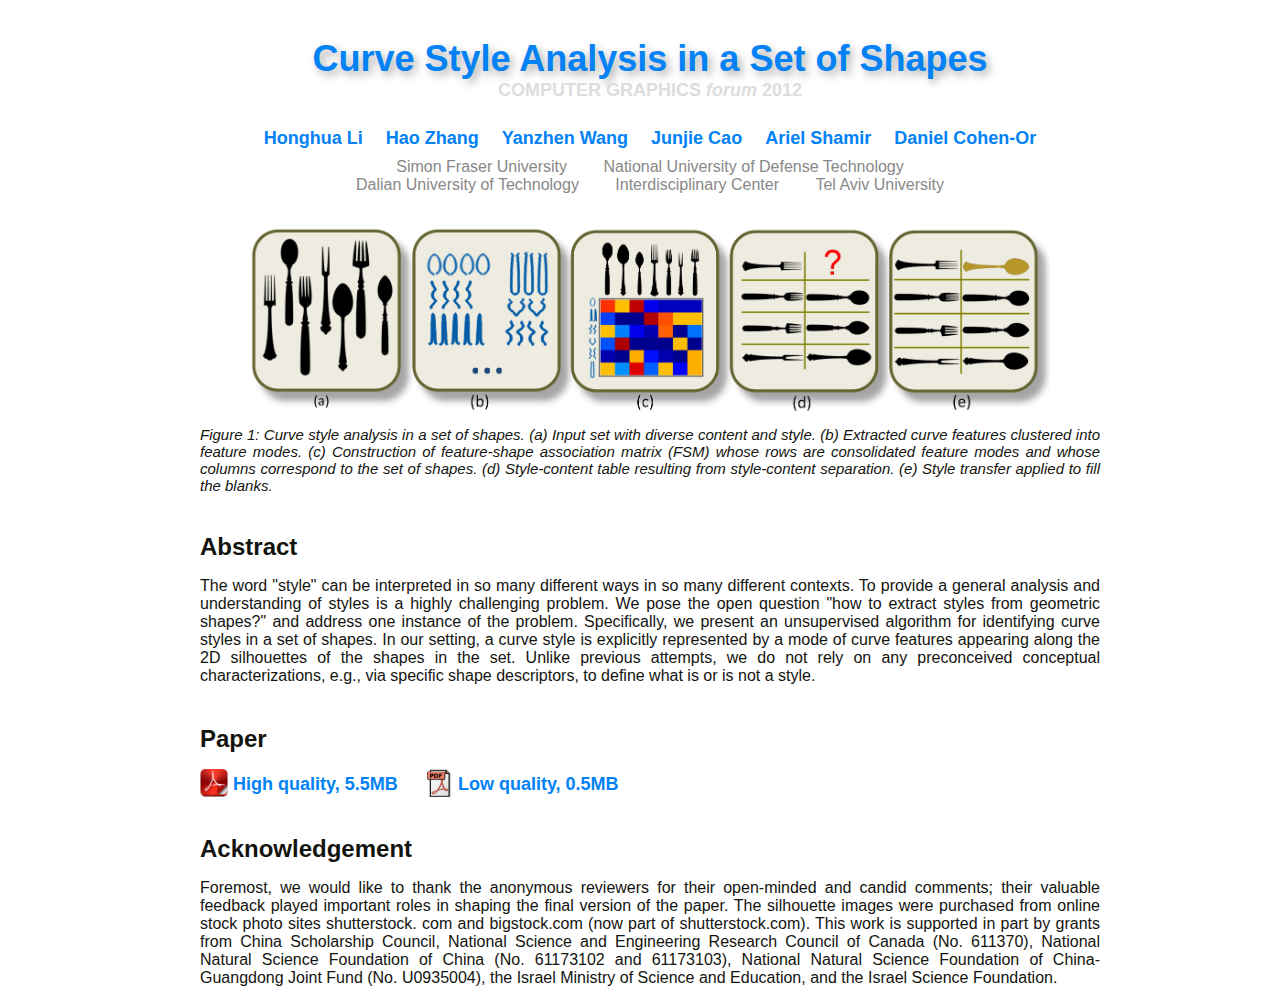
<file: projects/curve_style/index.html>
<!DOCTYPE HTML PUBLIC "-//W3C//DTD HTML 4.01 Transitional//EN" "http://www.w3.org/TR/html4/loose.dtd">
<html>

<head>
	<title> Curve_style </title>
	<LINK REL="SHORTCUT ICON" HREF="http://www.computer-graphics.cn/~hh/projects/curve_style/curve_style.ico" />
	<link rel="stylesheet" type="text/css" media="screen, projection" href="../common/style.css">
	<link rel="stylesheet" type="text/css" media="print" href="../common/style.css">
</head>


<body>

<div id="paper-title"> 
	Curve Style Analysis in a Set of Shapes
</div>

<div id="venue">
	COMPUTER GRAPHICS <i>forum</i> 2012
</div>

<div id="author-list">  
	<a href="http://www.computer-graphics.cn/~hh/"> Honghua Li </a>
	<a href="http://www.cs.sfu.ca/~haoz/"> Hao Zhang </a>
	<a> Yanzhen Wang </a> 
	<a> Junjie Cao </a>
	<a href="http://www.faculty.idc.ac.il/arik/site/index.asp"> Ariel Shamir </a>
	<a href="http://www.cs.tau.ac.il/~dcor/"> Daniel Cohen-Or </a>
</div>

<div id="affiliation">
	<span class="affiliation"> Simon Fraser University </span>
	<span class="affiliation"> National University of Defense Technology </span>
	<br>
	<span class="affiliation"> Dalian University of Technology </span>
	<span class="affiliation"> Interdisciplinary Center </span>
	<span class="affiliation"> Tel Aviv University </span>
</div>

<div id="teaser">
	<img class="teaser" src="overview.jpg"/>
	<p class="caption">
	Figure 1: Curve style analysis in a set of shapes. (a) Input set with diverse content and style. (b) Extracted curve features
	clustered into feature modes. (c) Construction of feature-shape association matrix (FSM) whose rows are consolidated feature
	modes and whose columns correspond to the set of shapes. (d) Style-content table resulting from style-content separation. (e)
	Style transfer applied to fill the blanks.</p>
</div>

<div id="abstract">
	<h2> Abstract </h2>
	<p>  
	The word "style" can be interpreted in so many different ways in so many different contexts. To provide a general
	analysis and understanding of styles is a highly challenging problem. We pose the open question "how to extract
	styles from geometric shapes?" and address one instance of the problem. Specifically, we present an unsupervised
	algorithm for identifying curve styles in a set of shapes. In our setting, a curve style is explicitly represented by a
	mode of curve features appearing along the 2D silhouettes of the shapes in the set. Unlike previous attempts, we
	do not rely on any preconceived conceptual characterizations, e.g., via specific shape descriptors, to define what
	is or is not a style.
</p>
</div>

<div id="Paper">  
	<h2>Paper</h2>
	<p class="download">
		<a href="curve_style.pdf" target="blank"><image class="icon" src="../common/PDF-icon.png"> High quality, 5.5MB </a> &nbsp;&nbsp;&nbsp;&nbsp;
		<a href="curve_style_small.pdf" target="blank"><image class="icon" src="../common/PDF-icon2.png"> Low quality, 0.5MB </a>
</div>
		

<div id="acknowledgement">
	<h2> Acknowledgement </h2>
	<p> 
	Foremost, we would like to thank the
anonymous reviewers for their open-minded and candid
comments; their valuable feedback played important roles
in shaping the final version of the paper. The silhouette images
were purchased from online stock photo sites shutterstock.
com and bigstock.com (now part of shutterstock.com).
This work is supported in part by grants from China Scholarship
Council, National Science and Engineering Research
Council of Canada (No. 611370), National Natural Science
Foundation of China (No. 61173102 and 61173103), National
Natural Science Foundation of China-Guangdong Joint
Fund (No. U0935004), the Israel Ministry of Science and
Education, and the Israel Science Foundation.
	</p>
</div>

</body>


</html>
</file>
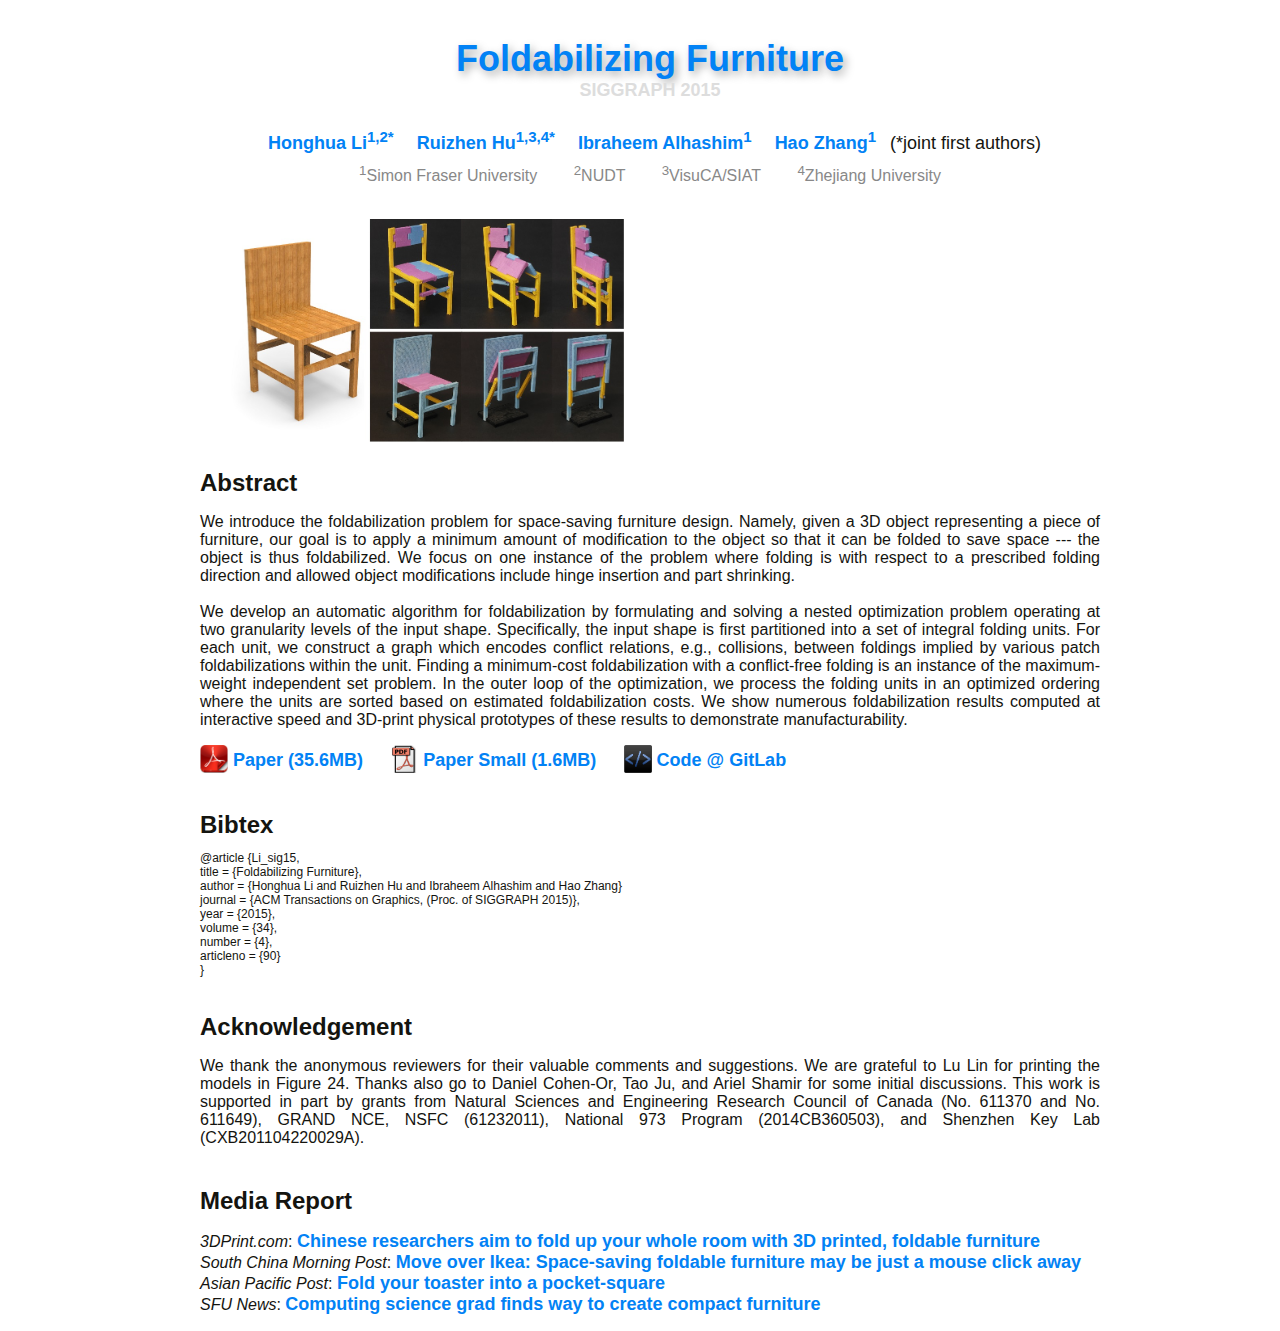
<file: projects/foldem/index.html>
<!DOCTYPE HTML PUBLIC "-//W3C//DTD HTML 4.01 Transitional//EN" "http://www.w3.org/TR/html4/loose.dtd">
<html>

<head>
	<title> Foldabilizing Furniture  </title>
	<link rel="stylesheet" type="text/css" media="screen, projection" href="../common/style.css">
	<link rel="stylesheet" type="text/css" media="print" href="../common/style.css">
</head>


<body>

<div id="paper-title"> 
	Foldabilizing Furniture
</div>

<div id="venue">
	SIGGRAPH 2015
</div>

<div id="author-list">  
	<a href="http://www.computer-graphics.cn/~hh/"> Honghua Li<sup>1,2*</sup></a>
	<a href="http://www.math.zju.edu.cn/ruizhenhu"> Ruizhen Hu<sup>1,3,4*</sup></a>
	<a href="http://www.cs.sfu.ca/~iaa7/personal/"> Ibraheem Alhashim<sup>1</sup> </a>
	<a href="http://www.cs.sfu.ca/~haoz/"> Hao Zhang<sup>1</sup> </a>
	(*joint first authors)
</div>

<div id="affiliation">
	<span class="affiliation"> <sup>1</sup>Simon Fraser University </span>
	<span class="affiliation"> <sup>2</sup>NUDT </span>
	<span class="affiliation"> <sup>3</sup>VisuCA/SIAT</span>
	<span class="affiliation"> <sup>4</sup>Zhejiang University  </span>
</div>

<div id="teaser">
	<img width=395px src="teaser.jpg"/>
	&nbsp;&nbsp;&nbsp;&nbsp;&nbsp;&nbsp;&nbsp;&nbsp;&nbsp;&nbsp;&nbsp;&nbsp;
	<iframe width="400" height="225" src="https://www.youtube.com/embed/95dtci3g08s" frameborder="0" allowfullscreen></iframe>
</div>

<div id="abstract">
	<h2> Abstract </h2>
	<p>  
	We introduce the foldabilization problem for space-saving furniture design.
	Namely, given a 3D object representing a piece of furniture, our goal is to apply 
	a minimum amount of modification to the object so that it can be folded
	to save space --- the object is thus foldabilized.
	
	We focus on one instance of the problem where folding is with respect to 
	a prescribed folding direction and allowed object modifications include 
	hinge insertion and part shrinking. 
	
	<br><br>

	We develop an automatic algorithm for foldabilization by formulating and solving a
	nested optimization problem operating at two granularity levels of the input shape.
	
	Specifically, the input shape is first partitioned into a set of integral folding units.
	For each unit, we construct a graph which encodes conflict relations, e.g., collisions, 
	between foldings implied by various patch foldabilizations within the unit.
	
	Finding a minimum-cost foldabilization with a conflict-free folding is an instance of
	the maximum-weight independent set problem.
	
	In the outer loop of the optimization, we process the folding units in an optimized 
	ordering where the units are sorted based on estimated foldabilization costs.
	We show numerous foldabilization results computed at interactive speed and
	3D-print physical prototypes of these results to demonstrate
	manufacturability. 
	</p>
</div>

<div id="links">  
	<p class="download">
		<a href="foldem.pdf" target="blank"><image class="icon" src="../common/PDF-icon.png">   Paper (35.6MB)   </a>
		&nbsp;&nbsp;&nbsp;&nbsp;
		<a href="foldem_small.pdf" target="blank"><image class="icon" src="../common/PDF-icon2.png">   Paper Small (1.6MB)   </a>
		&nbsp;&nbsp;&nbsp;&nbsp;
		<a href="https://gitlab.com/Howardhhli/foldabilizer" target="blank"><image class="icon" src="../common/code-icon.png"> Code @ GitLab </a>
	</p>
</div>


<div id="bibtex">
	<h2>Bibtex</h2>
	<p class="bibtex"> 
	@article {Li_sig15,<br>
    title = {Foldabilizing Furniture},<br>
    author = {Honghua Li and Ruizhen Hu and Ibraheem Alhashim and Hao Zhang}<br>
    journal = {ACM Transactions on Graphics, (Proc. of SIGGRAPH 2015)},<br>
    year = {2015},<br>
    volume = {34},<br>
    number = {4},<br>
    articleno = {90}<br>
}
	</p>
</div>

<div id="acknowledgement">
	<h2> Acknowledgement </h2>
	<p> 
		We thank the anonymous reviewers for their valuable comments and suggestions.
		We are grateful to Lu Lin for printing the models in Figure 24.
		Thanks also go to Daniel Cohen-Or, Tao Ju, and Ariel Shamir for some initial discussions.
		
		This work is supported in part by grants from Natural Sciences and Engineering
		Research Council of Canada (No. 611370 and No. 611649), GRAND NCE, NSFC (61232011), National 973 Program
		(2014CB360503), and Shenzhen Key Lab (CXB201104220029A).
	</p>
</div>

<div id="mediareport">
	<h2> Media Report </h2>
	
	<p class = "download">
		<i>3DPrint.com</i>: <a href = "http://3dprint.com/69784/3d-printed-furniture-foldable/">
		Chinese researchers aim to fold up your whole room with 3D printed, foldable furniture</a>
		<br>
		
		<i>South China Morning Post</i>: <a href = "http://www.scmp.com/tech/innovation/article/1811172/move-over-ikea-space-saving-foldable-furniture-may-be-just-mouse">
		Move over Ikea: Space-saving foldable furniture may be just a mouse click away</a>
		<br>
		
		<i>Asian Pacific Post</i>: <a href = "http://www.asianpacificpost.com/article/7020-fold-your-toaster-pocket-square.html">
		Fold your toaster into a pocket-square</a>
		<br>
		
		<i>SFU News</i>: <a href = "http://www.sfu.ca/sfunews/stories/2015/computing-science-grad-finds-way-to-create-compact-furniture.html">
		Computing science grad finds way to create compact furniture</a>
	</p>
	
</div>

</body>


</html>
</file>
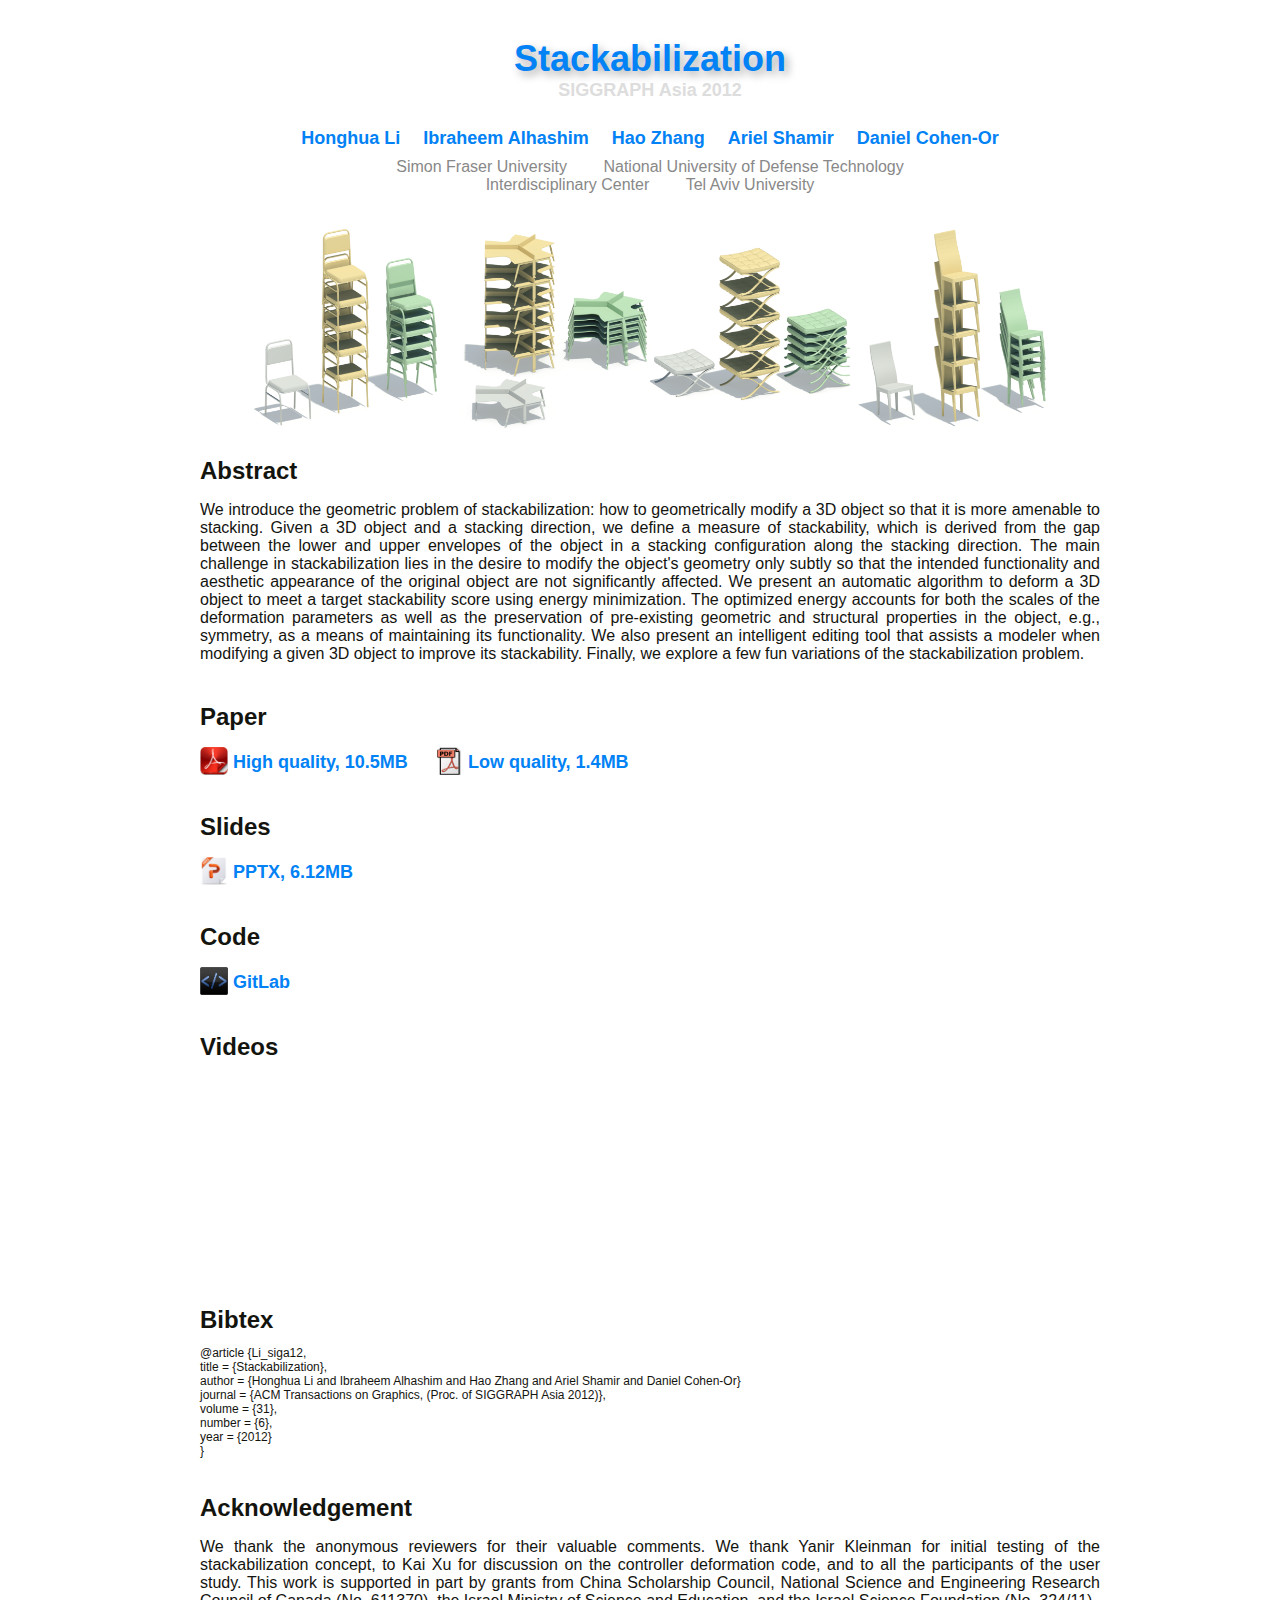
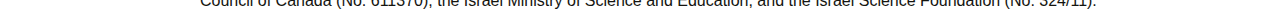
<file: projects/stackem/index.html>
<!DOCTYPE HTML PUBLIC "-//W3C//DTD HTML 4.01 Transitional//EN" "http://www.w3.org/TR/html4/loose.dtd">
<html>

<head>
	<title> Stackabilization </title>
	<LINK REL="SHORTCUT ICON" HREF="http://www.computer-graphics.cn/~hh/projects/stackem/stackem.ico" />
	<link rel="stylesheet" type="text/css" media="screen, projection" href="../common/style.css">
	<link rel="stylesheet" type="text/css" media="print" href="../common/style.css">
</head>


<body>

<div id="paper-title"> 
	Stackabilization  
</div>

<div id="venue">
	SIGGRAPH Asia 2012
</div>

<div id="author-list">  
	<a href="http://www.computer-graphics.cn/~hh/"> Honghua Li </a>
	<a href="http://www.cs.sfu.ca/~iaa7/personal/"> Ibraheem Alhashim </a>
	<a href="http://www.cs.sfu.ca/~haoz/"> Hao Zhang </a>
	<a href="http://www.faculty.idc.ac.il/arik/site/index.asp"> Ariel Shamir </a>
	<a href="http://www.cs.tau.ac.il/~dcor/"> Daniel Cohen-Or </a>
</div>

<div id="affiliation">
	<span class="affiliation"> Simon Fraser University </span>
	<span class="affiliation"> National University of Defense Technology </span>
	<br>
	<span class="affiliation"> Interdisciplinary Center </span>
	<span class="affiliation"> Tel Aviv University </span>
</div>

<div id="teaser">
	<img class="teaser" src="teaser.png"/>
</div>

<div id="abstract">
	<h2> Abstract </h2>
	<p>  
	We introduce the geometric problem of stackabilization: how to geometrically modify a 3D object so that it is more amenable to stacking. Given a 3D object and a stacking direction, we define a
measure of stackability, which is derived from the gap between the lower and upper envelopes of the object in a stacking configuration along the stacking direction. The main challenge in stackabilization lies in the desire to modify the object's geometry only subtly so that the intended functionality and aesthetic appearance of the original object are not significantly affected. We present an automatic algorithm to deform a 3D object to meet a target stackability score using energy minimization. The optimized energy accounts for both the scales of the deformation parameters as well as the preservation of pre-existing geometric and structural properties in the object, e.g., symmetry, as a means of maintaining its functionality. We also present an intelligent editing tool that assists a modeler when modifying a given 3D object to improve its stackability.  Finally, we explore a few fun variations of the stackabilization problem.
	</p>
</div>

<div id="Paper">  
	<h2>Paper</h2>
	<p class="download">
		<a href="stackabilization.pdf" target="blank"><image class="icon" src="../common/PDF-icon.png"> High quality, 10.5MB </a> &nbsp;&nbsp;&nbsp;&nbsp;
		<a href="stackabilization_small.pdf" target="blank"><image class="icon" src="../common/PDF-icon2.png"> Low quality, 1.4MB </a>
</div>

<div id="Slides">  
	<h2>Slides</h2>
	<p class="download"> 	
		<a href="stackabilization_slides.pptx" target="blank"><image class="icon" src="../common/pptx-icon.png"> PPTX, 6.12MB </a> 
</div>
		
<div id="Code">  
	<h2>Code</h2>
	<p class="download">
		<a href="https://gitlab.com/Howardhhli/stacker" target="blank">
		<image class="icon" src="../common/code-icon.png"> GitLab	</a> 
	</p>
</div>

<div id="Videos">
	<h2 class="caption"> Videos </h2>
	<p>
	<iframe width="260" height="185" src="http://www.youtube-nocookie.com/embed/Ge8XeYse92o?rel=0" frameborder="0" allowfullscreen></iframe>
	<iframe width="260" height="185" src="http://www.youtube-nocookie.com/embed/Zt7RXLa4in4?rel=0" frameborder="0" allowfullscreen></iframe>
	<iframe width="260" height="185" src="http://www.youtube-nocookie.com/embed/U0UVLBWayAE?rel=0" frameborder="0" allowfullscreen></iframe>
	</p>
</div>

<div id="bibtex">
	<h2>Bibtex</h2>
	<p class="bibtex"> 
	@article {Li_siga12,<br>
    title = {Stackabilization},<br>
    author = {Honghua Li and Ibraheem Alhashim and Hao Zhang and Ariel Shamir and Daniel Cohen-Or}<br>
    journal = {ACM Transactions on Graphics, (Proc. of SIGGRAPH Asia 2012)},<br>
    volume = {31},<br>
    number = {6},<br>
    year = {2012}<br>
}
	</p>
</div>

<div id="acknowledgement">
	<h2> Acknowledgement </h2>
	<p> 
	We thank the anonymous reviewers for their valuable comments. We thank Yanir Kleinman for initial testing of the stackabilization
concept, to Kai Xu for discussion on the controller deformation code, and to all the participants of the user study.  This work is supported in part by grants from China Scholarship Council, National Science and Engineering Research Council of Canada (No. 611370), the Israel Ministry of Science and Education, and the Israel Science Foundation (No. 324/11).
	</p>
</div>

</body>


</html>
</file>
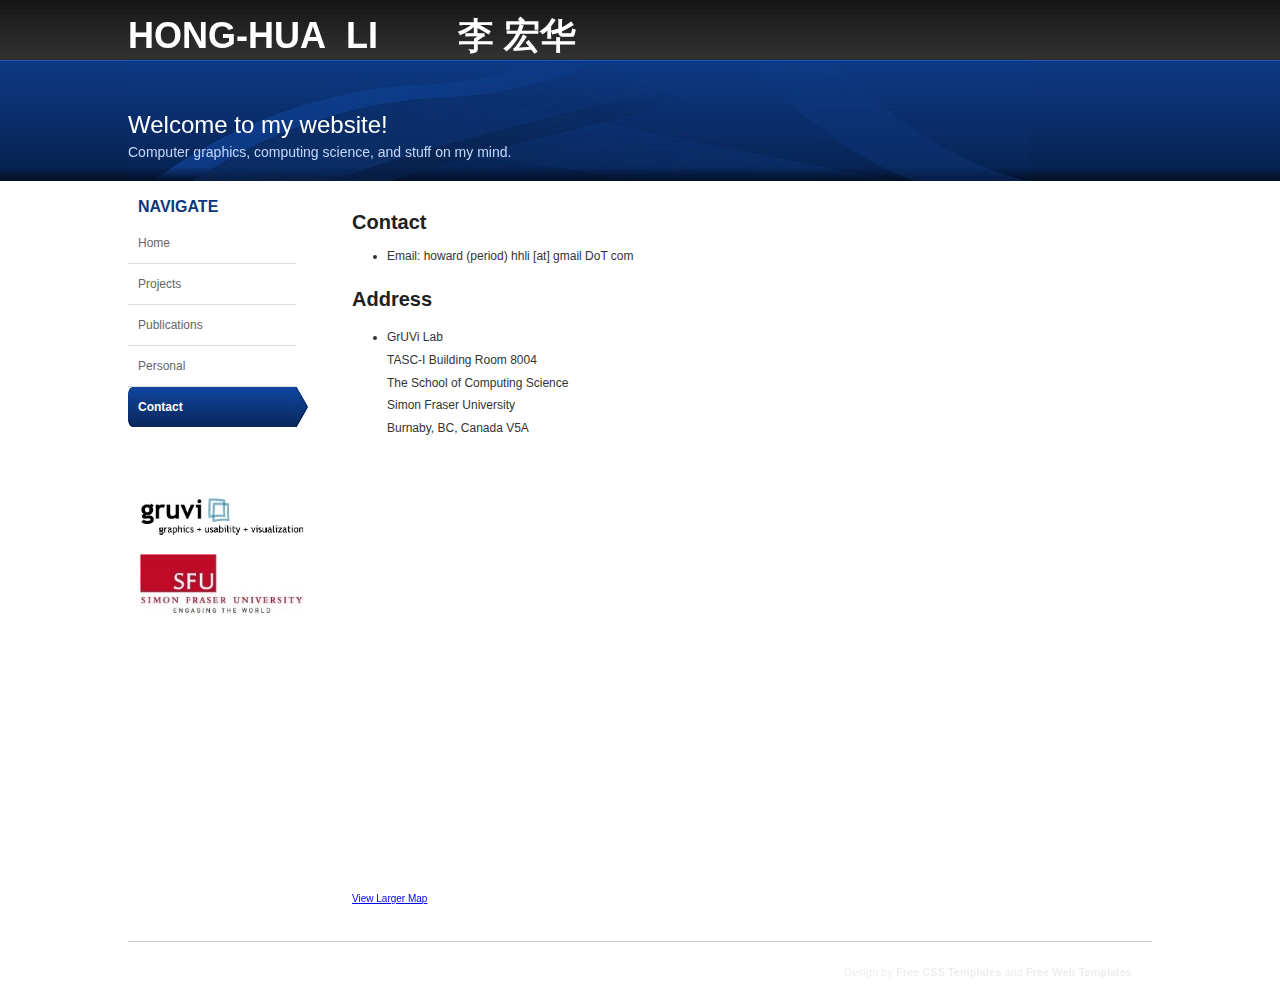
<file: contact.html>
<!DOCTYPE html PUBLIC "-//W3C//DTD XHTML 1.0 Strict//EN" "http://www.w3.org/TR/xhtml1/DTD/xhtml1-strict.dtd">
<html xmlns="http://www.w3.org/1999/xhtml">
<head>
<meta http-equiv="Content-Type" content="text/html; charset=UTF-8" />
<title>Honghua Li's Homepage</title>
<link rel="stylesheet" href="styles.css" type="text/css" />
</head>

<body>
	<div id="wrapper">
		<div id="sitename">
			<h1>HONG-HUA&nbsp LI  &nbsp &nbsp &nbsp &nbsp李 宏华</h1>
		</div>
		
		<div id="header">
			<h2>Welcome to my website!</h2>
			<div class="tagline"><p>Computer graphics, computing science, and stuff on my mind.</p></div>
		</div>
		
		<div id="body" class="clear">
			<div id="sidebar" class="column-left">
				<ul>
                	<li>
						<h4>Navigate</h4>
                        <ul class="blocklist">
                            <li><a href="index.html">Home</a></li>
							<li><a href="proj.html">Projects</a></li>
                            <li><a href="pub.html">Publications</a></li>
                            <li><a href="personal.html">Personal</a></li>
                            <li class="selected-item"><a href="contact.html">Contact</a></li>
                        </ul>
					</li>	
				</ul>
				
				<br><br><br>
				<a href="http://gruvi.cs.sfu.ca">
					<img alt="GrUVi Logo" width="166" src="images/gruvi.jpg" >
				</a>
				<a href="http://www.sfu.ca">
					<img alt="SFU Logo" width="166" src="images/sfu.jpg" >
				</a>
				
				<br><br><br><br>
				<div id="clustrmaps-widget"></div><script type="text/javascript">var _clustrmaps = {'url' : 'http://honghuali.github.io/', 'user' : 1165692, 'server' : '3', 'id' : 'clustrmaps-widget', 'version' : 1, 'date' : '2015-04-04', 'lang' : 'en', 'corners' : 'square' };(function (){ var s = document.createElement('script'); s.type = 'text/javascript'; s.async = true; s.src = 'http://www3.clustrmaps.com/counter/map.js'; var x = document.getElementsByTagName('script')[0]; x.parentNode.insertBefore(s, x);})();</script><noscript><a href="http://www3.clustrmaps.com/user/0e811c97c"><img src="http://www3.clustrmaps.com/stats/maps-no_clusters/honghuali.github.io--thumb.jpg" alt="Locations of visitors to this page" /></a></noscript>
			</div>
			
			
			<div id="content" class="column-right">      					
				<h3>Contact</h3>    
					<ul>
						<li>Email: howard (period) hhli [at] gmail DoT com</li>
	
					</ul>
					
				<h3>Address</h3>
					<ul>
						<li><p>GrUVi Lab <br>
						TASC-I Building Room 8004 <br>
						The School of Computing Science <br>
						Simon Fraser University <br>
						Burnaby, BC, Canada V5A </p></li>
					</ul>
					
					
					<br>
					<p>
						<iframe width="800" height="400" frameborder="0" scrolling="no" marginheight="0" marginwidth="0" src="http://maps.google.ca/maps?f=q&amp;source=s_q&amp;hl=en&amp;geocode=&amp;q=GrUVI&amp;aq=&amp;sll=49.276779,-122.914546&amp;sspn=0.012305,0.033023&amp;ie=UTF8&amp;hq=GrUVI&amp;hnear=&amp;t=m&amp;ll=49.278501,-122.920618&amp;spn=0.026877,0.054932&amp;z=14&amp;output=embed"></iframe><br /><small><a href="http://maps.google.ca/maps?f=q&amp;source=embed&amp;hl=en&amp;geocode=&amp;q=GrUVI&amp;aq=&amp;sll=49.276779,-122.914546&amp;sspn=0.012305,0.033023&amp;ie=UTF8&amp;hq=GrUVI&amp;hnear=&amp;t=m&amp;ll=49.278501,-122.920618&amp;spn=0.026877,0.054932&amp;z=14" style="color:#0000FF;text-align:left">View Larger Map</a></small>	
					</p>
			</div>
		</div>
		
		
		<div id="footer" class="clear">
			<p class="right">Design by <a href="http://www.spyka.net">Free CSS Templates</a> and <a href="http://www.justfreetemplates.com">Free Web Templates</a></p>
		</div>
	</div>
</body>
</html>
</file>
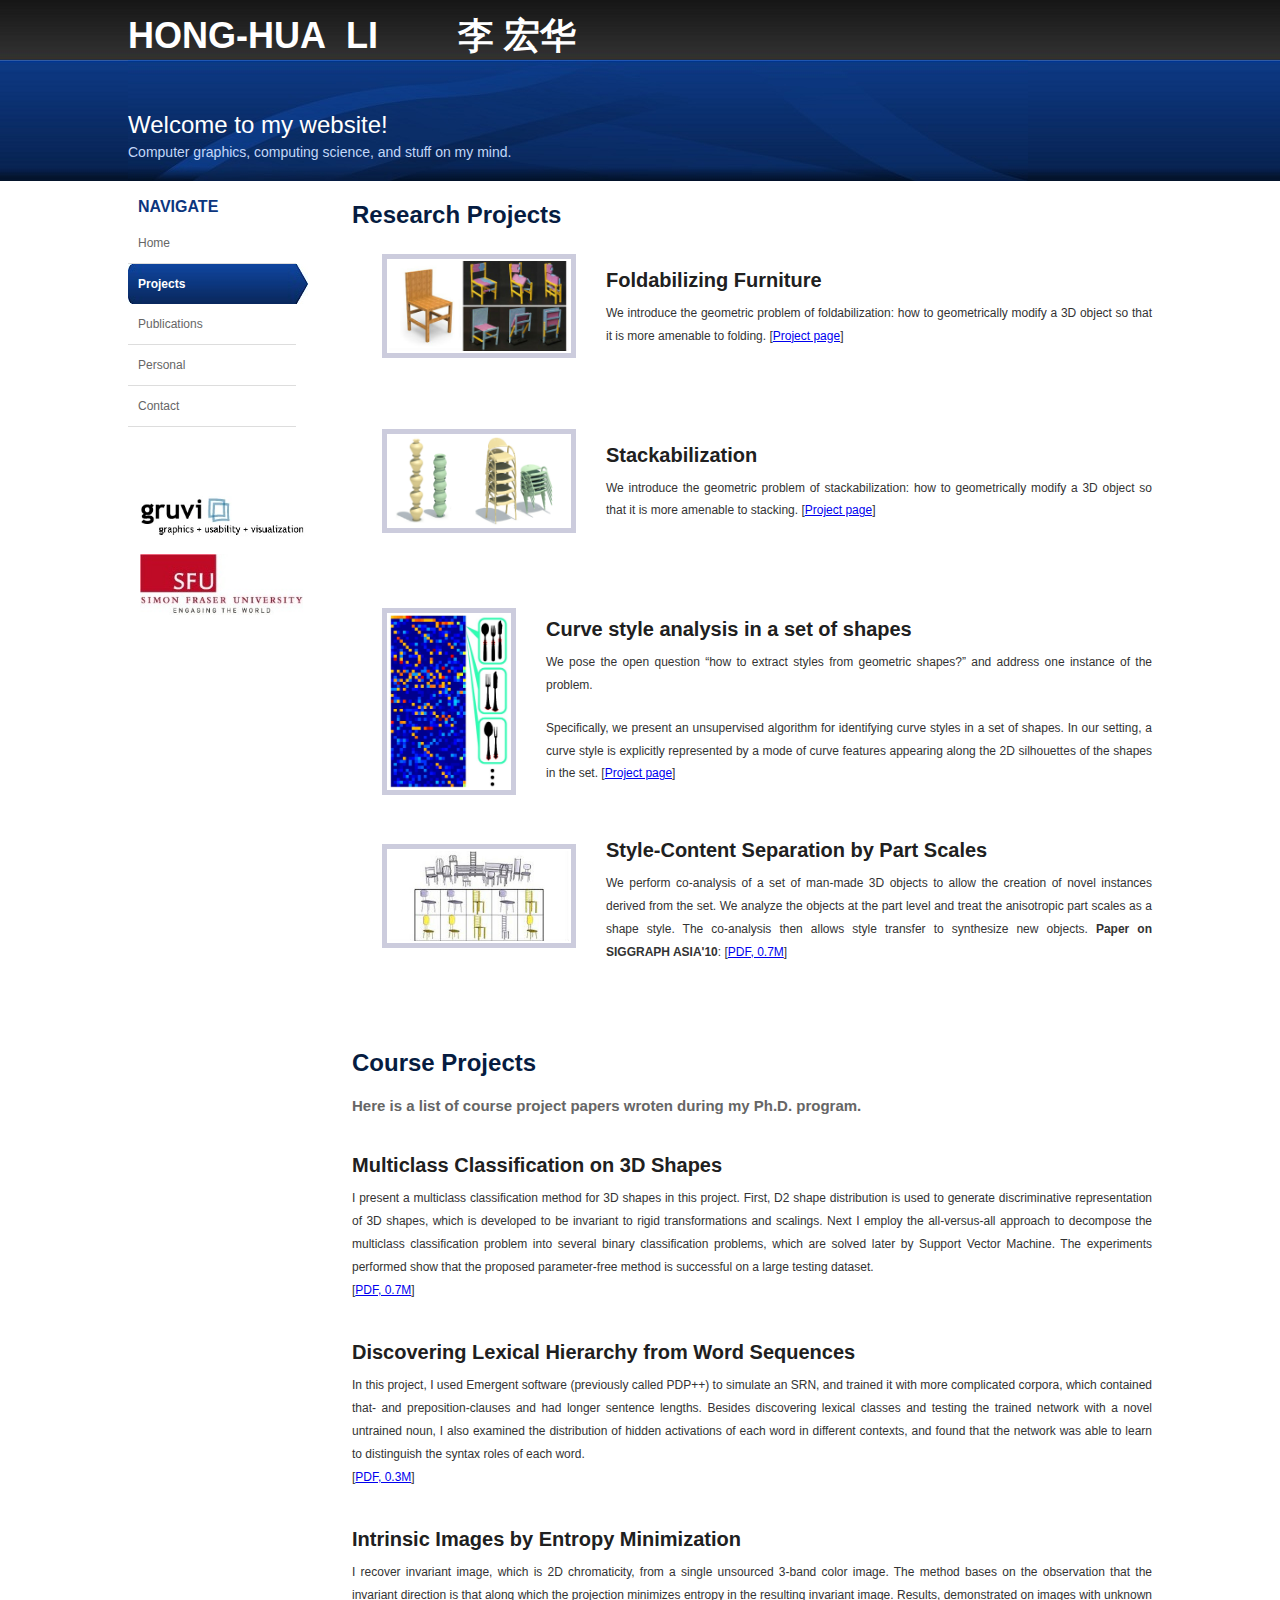
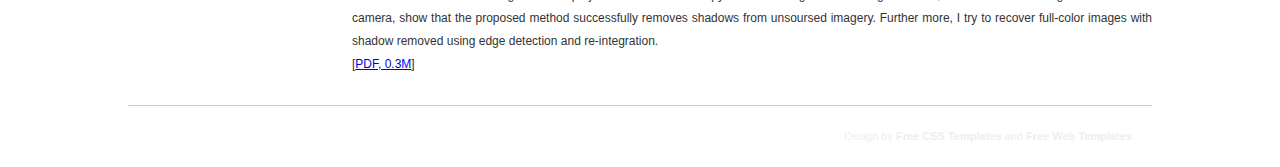
<file: proj.html>
<!DOCTYPE html PUBLIC "-//W3C//DTD XHTML 1.0 Strict//EN" "http://www.w3.org/TR/xhtml1/DTD/xhtml1-strict.dtd">
<html xmlns="http://www.w3.org/1999/xhtml">
<head>
<meta http-equiv="Content-Type" content="text/html; charset=UTF-8" />
<title>Honghua Li's Homepage</title>
<link rel="stylesheet" href="styles.css" type="text/css" />
</head>

<body>
	<div id="wrapper">
		<div id="sitename">
			<h1>HONG-HUA&nbsp LI  &nbsp &nbsp &nbsp &nbsp李 宏华</h1>
		</div>
		
		<div id="header">
			<h2>Welcome to my website!</h2>
			<div class="tagline"><p>Computer graphics, computing science, and stuff on my mind.</p></div>
		</div>
		
		<div id="body" class="clear">
			<div id="sidebar" class="column-left">
				<ul>
                	<li>
						<h4>Navigate</h4>
                        <ul class="blocklist">
                            <li><a href="index.html">Home</a></li>
							<li class="selected-item"><a href="proj.html">Projects</a></li>
                            <li><a href="pub.html">Publications</a></li>
                            <li><a href="personal.html">Personal</a></li>
                            <li><a href="contact.html">Contact</a></li>
                        </ul>
					</li>	
				</ul>
				
				<br><br><br>
				<a href="http://gruvi.cs.sfu.ca">
					<img alt="GrUVi Logo" width="166" src="images/gruvi.jpg" >
				</a>
				<a href="http://www.sfu.ca">
					<img alt="SFU Logo" width="166" src="images/sfu.jpg" >
				</a>
				
				<br><br><br><br>
				<div id="clustrmaps-widget"></div><script type="text/javascript">var _clustrmaps = {'url' : 'http://honghuali.github.io/', 'user' : 1165692, 'server' : '3', 'id' : 'clustrmaps-widget', 'version' : 1, 'date' : '2015-04-04', 'lang' : 'en', 'corners' : 'square' };(function (){ var s = document.createElement('script'); s.type = 'text/javascript'; s.async = true; s.src = 'http://www3.clustrmaps.com/counter/map.js'; var x = document.getElementsByTagName('script')[0]; x.parentNode.insertBefore(s, x);})();</script><noscript><a href="http://www3.clustrmaps.com/user/0e811c97c"><img src="http://www3.clustrmaps.com/stats/maps-no_clusters/honghuali.github.io--thumb.jpg" alt="Locations of visitors to this page" /></a></noscript>
			</div>
			
			
			<div id="content" class="column-right">            
				<h2>Research Projects</h2>		

				<img src="images/pub/fold_sig15.jpg" alt="foldem image" width="180" style="float:left; margin-top:5px"/>
				<h3>Foldabilizing Furniture</h3>				
				<p>					
					We introduce the geometric problem of foldabilization: how to
					geometrically modify a 3D object so that it is more amenable to
					folding. 
					[<a href="projects/foldem/">Project page</a>]</p>
				<br><br><br><br>
				
				<img src="images/pub/hh_siga12.png" alt="stackem image" width="180" style="float:left; margin-top:5px"/>
				<h3>Stackabilization</h3>				
				<p>					
					We introduce the geometric problem of stackabilization: how to
					geometrically modify a 3D object so that it is more amenable to
					stacking. 
					[<a href="projects/stackem/">Project page</a>]</p>
				<br><br><br><br>
				
			
				<img src="images/pub/curve_style.jpg" alt="curve style image" width="120" style="float:left; margin-top:10px"/>
				<h3>Curve style analysis in a set of shapes</h3>
				<p>					
					We pose the open question “how to extract styles from geometric shapes?” 
					and address one instance of the problem. </p>
				<p>Specifically, we present an unsupervised algorithm for identifying curve styles in a set of shapes. 
					In our setting, a curve style is explicitly represented by a
					mode of curve features appearing along the 2D silhouettes of the shapes in the set.	
					[<a href="projects/curve_style/">Project page</a>]</p>				
				<br>
				
				<img src="images/pub/style1.jpg" alt="Style1 image" width="180" style="float:left; margin-top:25px"/>			
				<h3>Style-Content Separation by Part Scales</h3>
				<p>					
					We perform co-analysis of a set of man-made 3D objects to allow
					the creation of novel instances derived from the set. We analyze
					the objects at the part level and treat the anisotropic part scales as a
					shape style. The co-analysis then allows style transfer to synthesize
					new objects. <b>Paper on SIGGRAPH ASIA'10</b>:
					[<a href="projects/xu_siga10_style.pdf">PDF, 0.7M</a>]</p>
				<br><br><br><br>
				
				
				
				<h2>Course Projects</h2>
				<h4>Here is a list of course project papers wroten during my Ph.D. program.<h4>
				
				<h3>Multiclass Classification on 3D Shapes</h3>				
				<p>					
					I present a multiclass classification method for 3D shapes in this project. First, D2
					shape distribution is used to generate discriminative representation of 3D shapes,
					which is developed to be invariant to rigid transformations and scalings. Next
					I employ the all-versus-all approach to decompose the multiclass classification
					problem into several binary classification problems, which are solved later by
					Support Vector Machine. The experiments performed show that the proposed
					parameter-free method is successful on a large testing dataset.<br>
					[<a href="projects/courses/svm3D.pdf">PDF, 0.7M</a>]</p>
					
					
				<h3>Discovering Lexical Hierarchy from Word Sequences</h3>				
				<p>					
					In this project, I used Emergent software (previously called PDP++) to simulate an SRN, 
					and trained it with more complicated corpora, which contained that- and preposition-clauses 
					and had longer sentence lengths. Besides discovering lexical classes and testing the trained network 
					with a novel untrained noun, I also examined the distribution of hidden activations of each word in different contexts, 
					and found that the network was able to learn to distinguish the syntax roles of each word.<br>
					[<a href="projects/courses/srn.pdf">PDF, 0.3M</a>]</p>

				<h3>Intrinsic Images by Entropy Minimization</h3>				
				<p>					
					I recover invariant image, which is 2D chromaticity, from
					a single unsourced 3-band color image. The method bases
					on the observation that the invariant direction is that along
					which the projection minimizes entropy in the resulting invariant
					image. Results, demonstrated on images with unknown
					camera, show that the proposed method successfully
					removes shadows from unsoursed imagery. Further more,
					I try to recover full-color images with shadow removed
					using edge detection and re-integration.<br>
					[<a href="projects/courses/shadow.pdf">PDF, 0.3M</a>]</p>
			</div>
		</div>
		
		
		<div id="footer" class="clear">
			<p class="right">Design by <a href="http://www.spyka.net">Free CSS Templates</a> and <a href="http://www.justfreetemplates.com">Free Web Templates</a></p>
		</div>
	</div>
</body>
</html>
</file>
<file: projects/common/style.css>
a,body,h1,h2,h3,table,td,th {
	color:#14140f;
	font-family: 'Trebuchet MS', Helvetica, sans-serif;
	font-size:12px;
	text-align:center;
	margin:0;
	padding:0;
}

p {
	text-align:justify;
	font-size:16px;
}

h2 {
	text-align: left;
	font-size: 24px;
	padding-top:1em;
}

body {
	width:900px;
	padding-left:20px;
	padding-top:20px;
	margin-left:auto;
	margin-right:auto;
}

a {
	color:#0282f5;
	text-decoration:none;
	font-weight:700;
}

a:visited {
	text-decoration:none;
	font-weight:700;
}

a:hover {
	color:#52cc60;
}

div#paper-title{
    color:#0282f5;
	font-size:36px;
	font-weight:700;
	text-shadow: 0.1em 0.1em 0.25em #aaa;
	padding-top:0.5em;
}

div#venue{
	color:#ddd;
	font-size:18px;
	font-weight:700;
	padding-bottom:1em;
}

div#author-list{
	font-size: 18px;
	padding: 0.5em;
}

div#author-list a{
	font-size: 18px;
	margin: 0.5em;
}

div#affiliation{
	width: 700px;
	margin:auto;
	font-size:16px;
	color:#888;
	padding-bottom:2em;
}

span.affiliation{
	padding: 1em;
}

img.teaser{
	width: 800px;
}

img.icon{
	width:28px;
	margin-bottom:-0.4em;
}

p.caption{
	font-size:15px;
	font-style:italic;
}

p.download a{
	font-weight:700;
	font-size:18px;
}

p.bibtex{
	font-size:12px;
}
</file>
<file: styles.css>
html {
    overflow-y: scroll;
}

/** global **/
body {
	margin:0px auto;
	padding:0;
	font-family:Verdana, Geneva, sans-serif;
	font-size:12px;
	color:#333;
	background:#fff url('images/body-bg.jpg') repeat-x;
}
* {
	margin:0;
	padding:0;
}


/** element defaults **/
p {
	line-height:1.9em;
	margin-bottom:20px;
}

h1 {
	font-size:45px;
	font-family:Arial, Helvetica, sans-serif;
}
h2 {
	color:#061C41;
	font-family:Arial,Helvetica,sans-serif;
	font-size:24px;
	font-weight:bold;
	padding-top:10px;	
	padding-bottom:20px;
}
h3 {
	font-family:Arial,Helvetica,sans-serif;
	color:#202020;
	font-size:20px;
	padding-top:20px;	
	padding-bottom:10px;
}
h4 {
	font-family:Arial,Helvetica,sans-serif;
	padding-bottom:10px;
	font-size:15px;
	color:#666;
}

h4 a{
	color:#0C3A85;
	text-decoration:inherit;
}

h5 {
	padding-bottom:10px;
	font-size:13px;
	color:#666666;
}
ul, ol {
	margin:5px 0 0 35px;
}
li {
	padding-bottom:5px;
}


/** wrapper **/
div#wrapper {
	width:1024px;
	margin:0px auto;
	padding:0;
}


/** sitename **/
div#sitename h1 {
	color:#fff;
	font-size:36px;
	letter-spacing:0px;
	margin:0;
	height:48px;
	padding:12px 0 0;
}

/** header **/
div#header {
	padding:41px 0 40px;
	margin:0 auto;
	height:40px;
	background:transparent url('images/header-bg.jpg') no-repeat;
}
div#header h2 {
	color:#ffffff;
	padding-bottom:0;
	font-weight:normal;
	font-family:'Lucida Grande','Lucida Sans Unicode',Geneva,Verdana,Sans-Serif;
	font-size:24px;
	letter-spacing:0;
}
div#header div.tagline {
	color:#C2D7F9;
	font-size:14px;
	padding-bottom:10px;
	font-family:Arial,Helvetica,sans-serif;
}
div#header div.tagline a {
	color:#ffffff;
}


/** body **/
div#body {
	padding:10px 0;
	background:#fff;
}

/** content+sidebar styles **/
div#sidebar {
	width:180px;
}

div.column-left {
	float:left;
	margin-right:10px;
}

div#content {
	width:800px;
}

div.column-right {
	float:right;
	text-align:justify;
}

div#sidebar ul {
	margin:0;
	padding:0;
	list-style:none;
}
div#sidebar li ul {
	margin-bottom:20px;
	width:168px;
}
div#sidebar li ul li {
	display:block;
	padding:12px 10px;
	border-bottom:1px solid #ddd;
	color:#777;
}
div#sidebar li ul li a {
	color:#333;
	text-decoration:none;
	font-family:Verdana, Geneva, sans-serif;
	font-weight:normal;
}
div#sidebar li ul li a:hover {
	color:#09285E;
	text-decoration:underline;
}


div#sidebar li ul.blocklist li {
	padding:0;
}
div#sidebar li ul.blocklist li.selected-item  {
	border-bottom:none;
}
div#sidebar li ul.blocklist li.selected-item a {
	color:#fff;
	font-weight:bold;
	background:transparent url('images/item-selected.jpg') no-repeat;
}
div#sidebar li ul.blocklist li.selected-item a:hover {
	text-decoration:none;
}
div#sidebar li ul.blocklist li a {
	color:#666;
	width:260px;
	display:block;
	padding:13px 10px;
}

div#sidebar h4 { 
	color:#0C367E;
	font-family:arial;
	font-size:16px;
	text-transform:uppercase;
	font-weight:bold;
	margin:0;
	padding:7px 10px;
}



/** footer **/
div#footer {
	padding:20px 20px;
	color:#fff;
	border-top:1px solid #ccc;
}
div#footer p {
	color:#666;
	margin:0;
	font-size:11px;
	width:50%;
}
div#footer p.left { float:left; }
div#footer p.right {
	color:#EEE;
	float:right; 
	text-align:right; 
}
div#footer p a {
	color:#EEE;
	font-weight:bold;
	text-decoration:none;
}



/** clear fix **/
.clear:after {
	content: ".";
	display: block;
	clear: both;
	visibility: hidden;
	line-height: 0;
	height: 0;
}
 
.clear {
	display: inline-block;
}
.clear {
	display: block;
}

/** images **/

div#sidebar img {	
	border:none;
	float: bottom; 
	padding:2px;
	margin:0px 0px 10px 10px;
}

div#content img {	
	padding:2px;
	border:5px solid #CCD;
	margin:0px 30px 0px 30px;
}

/** publication**/
div.year{
	clear:left;
}

div.year h3{
	color:#808080;
}

div.paper{
	clear:left;
	height:150px;
}

div.paper p{
	font-family:Arial,Helvetica,sans-serif;
	color:#0D357B;
	margin-bottom:0px;
}

span.title{
	font-size:16px;
	font-weight:700;
}

img.pub {	
	padding:2px;
	border:5px solid #CCD;
	margin:0px 30px 0px 30px;
	float: left;
	width: 150px;
}
</file>
